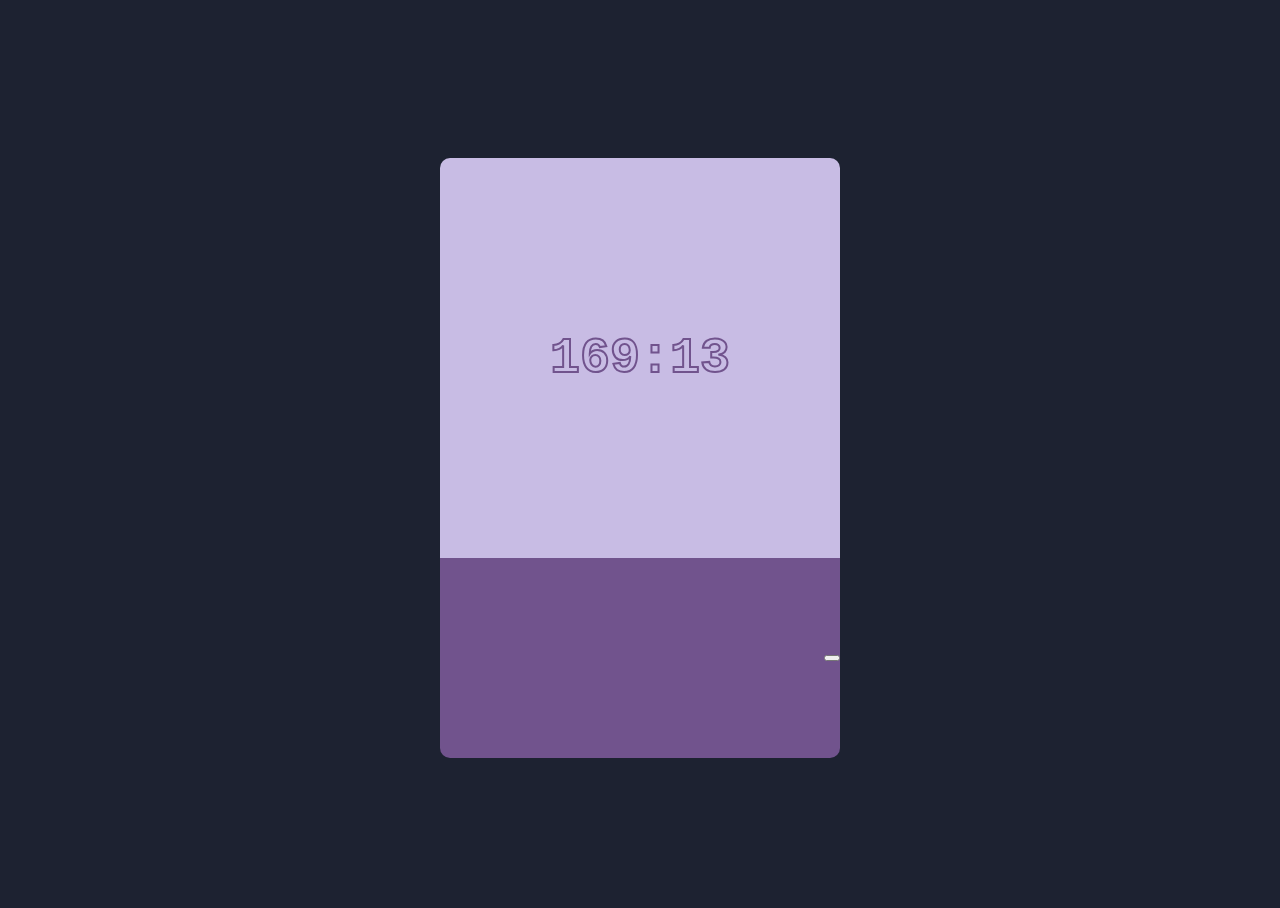
<file: mentalmath/home.html>
<!DOCTYPE html>
<html>
    <head>
        <link rel="stylesheet" href="style.css">
        <title>Mental Math</title>
        <meta name="viewport" content="width=device-width, initial-scale = 1.0">
    </head>
    <body>
        <div class = "quizbox">
        <div class = "question">
            <p id = "question"></p>
           
        </div>
        <div class = "answer">
            <input id ="ansinput" type="number" name="answer" placeholder="your answer">
            <button onclick="checkAndErase()"></button>
        </div>
    </div>
       <script src="script.js">
        
       </script>
    </body>
</html>
</file>
<file: mentalmath/style.css>
html {
    background-color: rgb(29, 34, 49);
    margin: 0;
    padding: 0;
    height:100%
}
.quizbox {
    height: 100vh;
    display: flex;
    align-items: center;
    justify-content: center;
    flex-direction:column;
    overflow-x: hidden
}
.question {
   border-top-left-radius: 10px;
   border-top-right-radius: 10px;
    display: flex;
    align-items: center;
    justify-content: center;
    width: 100%;
    max-width: 400px;
    height: 400px;
    background-color: rgb(200, 188, 228);

}
#question {
    color:rgb(200, 188, 228);
    font-size: 50px;
    font-weight: bold;
    font-family: "Lucida Console", "Courier New", monospace;
    text-align: center;
    -webkit-text-stroke: 2px rgb(113, 83, 141);
}
.answer {
    border-bottom-left-radius: 10px;
    border-bottom-right-radius: 10px;
    width: 100%;
    max-width: 400px;
    display: flex;
    margin: 0px;
    align-items: center;
    justify-content: center;
    height: 200px;
    background-color: rgb(113, 83, 141);
    top:400px;

}
#ansinput {
border-bottom-left-radius: 10px;
border-bottom-right-radius: 10px;
border: 0px;
text-align: center;
 opacity: 0%;
 width: 100%;
 height: 100%;
 font-size: 50px;
}
#ansinput:hover, #ansinput:focus{
    opacity: 30%;
}
</file>
